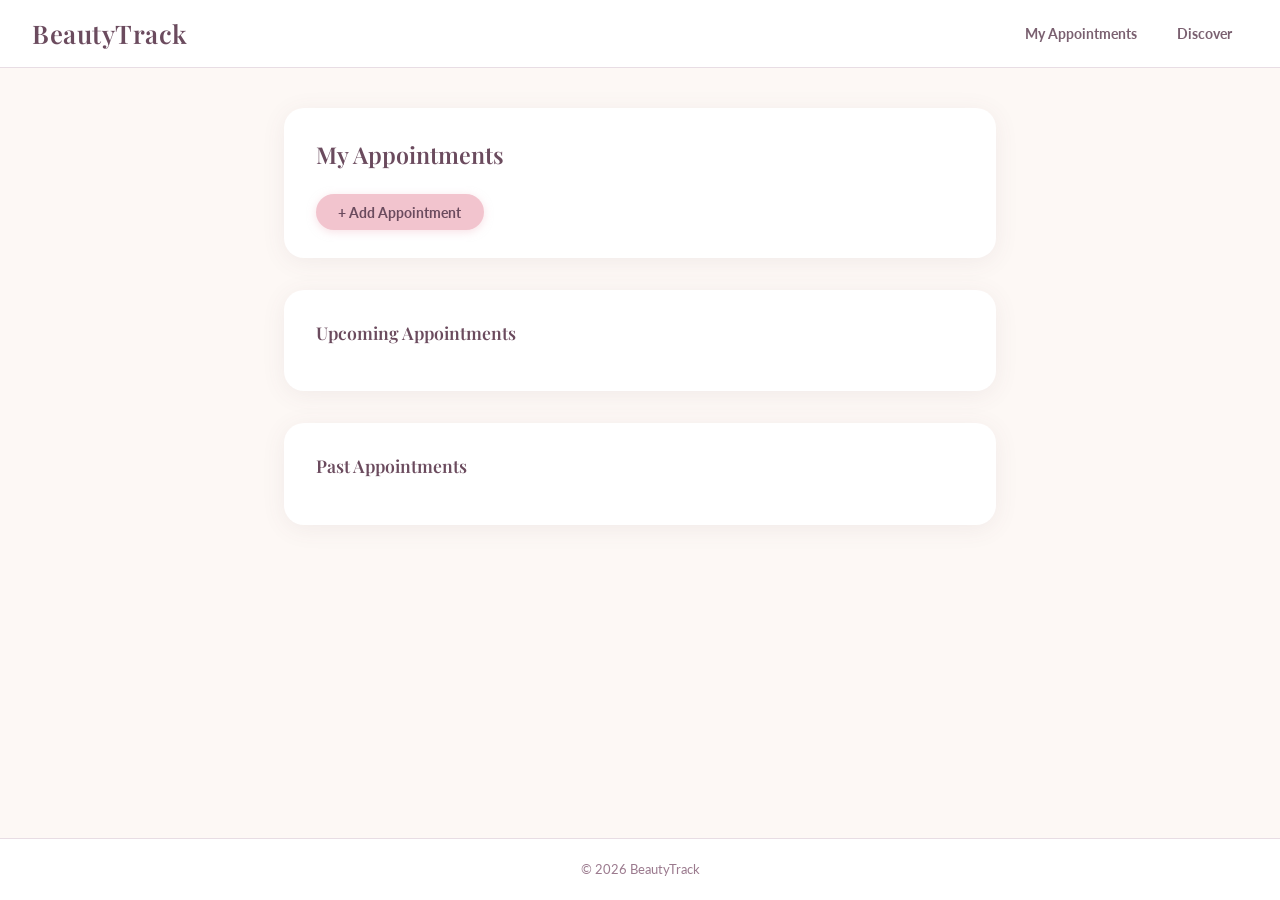
<file: index.html>
<!DOCTYPE html>
<html lang="en">
<head>
    <meta charset="UTF-8">
    <meta name="viewport" content="width=device-width, initial-scale=1.0">

    <title>BeautyTrack</title>

    <link rel="stylesheet" href="styles.css">
</head>

<body>

    <header>
        <h1>BeautyTrack</h1>

        <nav>
            <a href="index.html">My Appointments</a>
            <a href="discover.html">Discover</a>
        </nav>
    </header>


    <main>

        <section>
            <h2>My Appointments</h2>

            <button onclick="openForm()" id="add-appointment">+ Add Appointment</button>
        </section>
        <dialog id="formDialog">
            <h2>Whats your appointment</h2>
            
            <!-- The form tag with method="dialog" automatically closes the popup on submit -->
            <form method="dialog">
                <label for="name">Name:</label>
                <input type="text" id="name" required><br><br>

                <label for="event-date">Choose a Date:</label>
                <input type="date" id="event-date" name="event-date">

                <label for="appt-time">Choose an appointment time:</label>
                <input type="time" id="appt-time" name="appt-time" required>

                <label for="category">Category:</label>
                <select id="category" name="category">
                    <option value="">--Please choose a category--</option>
                    <option value="nails">Nails</option>
                    <option value="waxing">Waxing</option>
                    <option value="hair cut">Hair Cuts</option>
                </select>

                <label for="cost">Cost:</label>
                <input type="text" id="cost" required><br><br>

                <!-- Form Action Buttons -->
                <button type="button" onclick="submitForm()">Submit</button>
                <button type="button" onclick="closeForm()" id="close-btn">x</button>
            </form>
        </dialog>

        <section id="appointments">
            <h3>Upcoming Appointments</h3>

            <!-- Appointments will be added here with JavaScript -->

        </section>


        <section id="past-appointments">
            <h3>Past Appointments</h3>

            <!-- Past appointments will be added here with JavaScript -->

        </section>

    </main>


    <footer>
        <p>© 2026 BeautyTrack</p>
    </footer>


    <script src="script.js"></script>

</body>
</html>
</file>
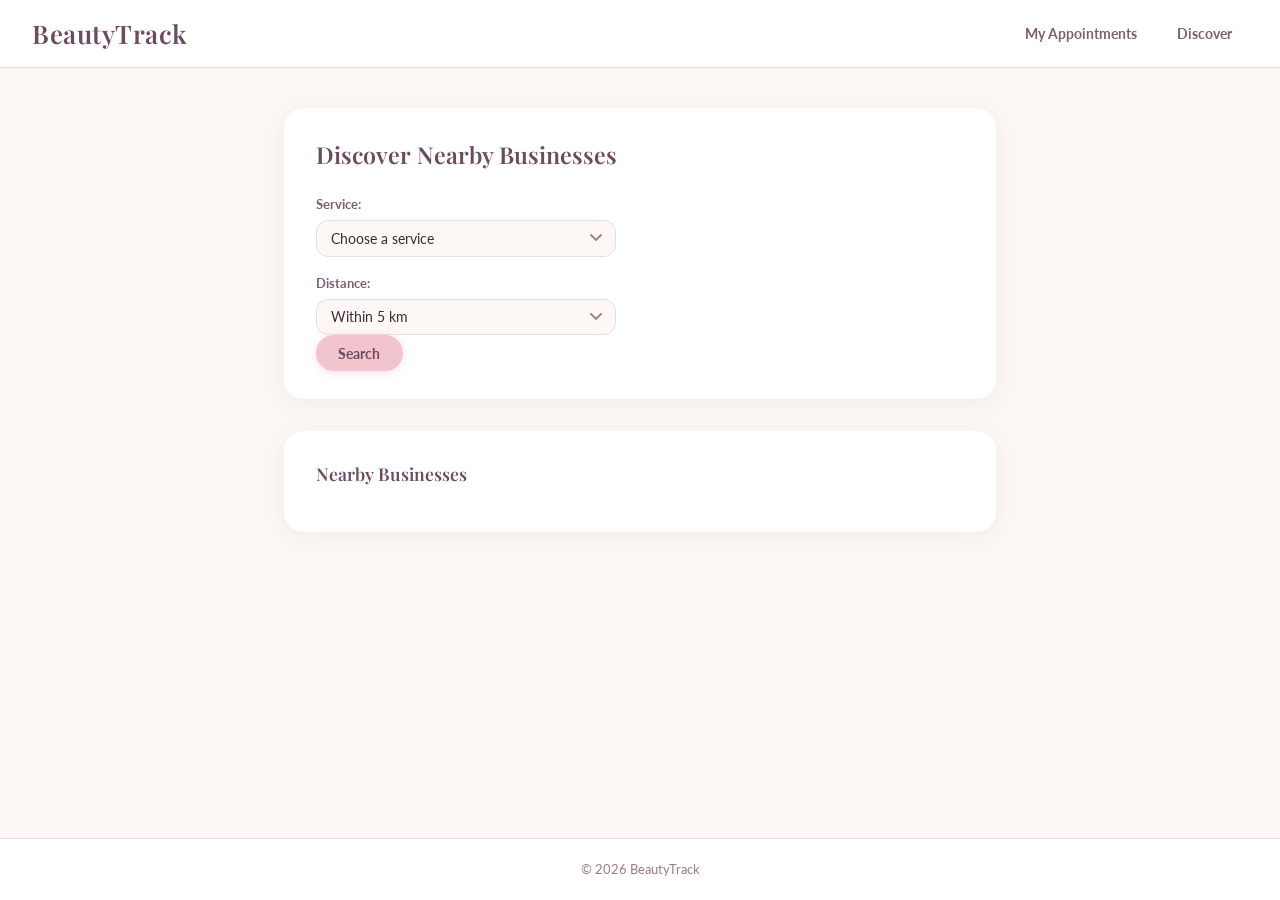
<file: discover.html>
<!DOCTYPE html>
<html lang="en">
<head>
    <meta charset="UTF-8">
    <meta name="viewport" content="width=device-width, initial-scale=1.0">

    <title>Discover - BeautyTrack</title>

    <link rel="stylesheet" href="styles.css">
</head>

<body>

    <header>
        <h1>BeautyTrack</h1>

        <nav>
            <a href="index.html">My Appointments</a>
            <a href="discover.html">Discover</a>
        </nav>
    </header>


    <main>

        <section>
            <h2>Discover Nearby Businesses</h2>

            <label for="service">Service:</label>

            <select id="service">
                <option value="">Choose a service</option>
                <option value="waxing">Waxing</option>
                <option value="nails">Nails</option>
            </select>


            <label for="distance">Distance:</label>

            <select id="distance">
                <option value="5">Within 5 km</option>
                <option value="10">Within 10 km</option>
                <option value="20">Within 20 km</option>
            </select>


            <button id="search-businesses">Search</button>
        </section>


        <section id="businesses">

            <h3>Nearby Businesses</h3>

            <!-- Businesses will be added here with JavaScript -->

        </section>

    </main>


    <footer>
        <p>© 2026 BeautyTrack</p>
    </footer>


    <script src="script.js"></script>

</body>
</html>
</file>
<file: styles.css>
@import url('https://fonts.googleapis.com/css2?family=Playfair+Display:wght@400;600&family=Lato:wght@300;400;700&display=swap');

:root {
  --ivory: #FDF8F5;
  --rose: #F2C4CE;
  --rose-deep: #E8A0B0;
  --lavender: #D4C5E2;
  --sage: #C8D8C8;
  --mauve: #6B4B5E;
  --mauve-mid: #9B7A8E;
  --mauve-light: #E8DDE4;
  --text: #3D2B38;
  --text-soft: #7A6070;
  --white: #FFFFFF;
  --radius-lg: 20px;
  --radius-md: 12px;
  --shadow: 0 4px 24px rgba(107, 75, 94, 0.08);
  --shadow-sm: 0 2px 10px rgba(107, 75, 94, 0.06);
}

*, *::before, *::after {
  box-sizing: border-box;
  margin: 0;
  padding: 0;
}

body {
  font-family: 'Lato', sans-serif;
  font-weight: 400;
  background-color: #FDF8F5;
  color: #3D2B38;
  line-height: 1.65;
  min-height: 100vh;
  display: flex;
  flex-direction: column;
}

header {
  background: #FFFFFF;
  border-bottom: 1px solid #E8DDE4;
  padding: 0 2rem;
  display: flex;
  align-items: center;
  justify-content: space-between;
  height: 68px;
  position: sticky;
  top: 0;
  z-index: 100;
}

header h1 {
  font-family: 'Playfair Display', serif;
  font-size: 1.6rem;
  font-weight: 600;
  color: #6B4B5E;
  letter-spacing: 0.02em;
}

nav {
  display: flex;
  gap: 0.5rem;
}

nav a {
  font-size: 0.875rem;
  font-weight: 700;
  color: #7A6070;
  text-decoration: none;
  padding: 0.45rem 1rem;
  border-radius: 50px;
  transition: background 0.2s, color 0.2s;
}

nav a:hover {
  background: #E8DDE4;
  color: #6B4B5E;
}

main {
  flex: 1;
  max-width: 760px;
  width: 100%;
  margin: 0 auto;
  padding: 2.5rem 1.5rem 4rem;
  display: flex;
  flex-direction: column;
  gap: 2rem;
}

section {
  background: #FFFFFF;
  border-radius: 20px;
  padding: 1.75rem 2rem;
  box-shadow: 0 4px 24px rgba(107, 75, 94, 0.08);
}

h2 {
  font-family: 'Playfair Display', serif;
  font-size: 1.45rem;
  font-weight: 600;
  color: #6B4B5E;
  margin-bottom: 1.25rem;
}

h3 {
  font-family: 'Playfair Display', serif;
  font-size: 1.1rem;
  font-weight: 600;
  color: #6B4B5E;
  margin-bottom: 1rem;
}

button {
  font-family: 'Lato', sans-serif;
  font-weight: 700;
  font-size: 0.875rem;
  cursor: pointer;
  border: none;
  border-radius: 50px;
  padding: 0.6rem 1.4rem;
  transition: transform 0.15s, box-shadow 0.15s, background 0.2s;
}

button:active {
  transform: scale(0.97);
}

#add-appointment,
#search-businesses {
  background: #F2C4CE;
  color: #6B4B5E;
  box-shadow: 0 2px 8px rgba(242, 196, 206, 0.5);
}

#add-appointment:hover,
#search-businesses:hover {
  background: #E8A0B0;
  box-shadow: 0 4px 14px rgba(232, 160, 176, 0.5);
}

label {
  font-size: 0.8rem;
  font-weight: 700;
  color: #7A6070;
  display: block;
  margin-bottom: 0.3rem;
  margin-top: 1rem;
}

label:first-of-type {
  margin-top: 0;
}

select {
  font-family: 'Lato', sans-serif;
  font-size: 0.9rem;
  color: #3D2B38;
  background-color: #FDF8F5;
  border: 1.5px solid #E8DDE4;
  border-radius: 12px;
  padding: 0.55rem 2.2rem 0.55rem 0.85rem;
  appearance: none;
  -webkit-appearance: none;
  background-image: url("data:image/svg+xml,%3Csvg xmlns='http://www.w3.org/2000/svg' width='12' height='8' viewBox='0 0 12 8'%3E%3Cpath d='M1 1l5 5 5-5' stroke='%239B7A8E' stroke-width='1.8' fill='none' stroke-linecap='round'/%3E%3C/svg%3E");
  background-repeat: no-repeat;
  background-position: right 0.8rem center;
  width: 100%;
  max-width: 300px;
  display: block;
  cursor: pointer;
}

select:focus {
  outline: none;
  border-color: #E8A0B0;
  box-shadow: 0 0 0 3px rgba(242, 196, 206, 0.35);
}

.appointment-card {
  background: #FDF8F5;
  border-left: 3px solid #E8A0B0;
  border-radius: 12px;
  padding: 1rem 1.2rem;
  margin-bottom: 0.75rem;
  box-shadow: 0 2px 10px rgba(107, 75, 94, 0.06);
  display: flex;
  justify-content: space-between;
  align-items: flex-start;
  gap: 1rem;
}

.appointment-card:last-child {
  margin-bottom: 0;
}

.appointment-card .info {
  flex: 1;
}

.appointment-card .info strong {
  display: block;
  font-size: 0.95rem;
  color: #3D2B38;
  margin-bottom: 0.2rem;
}

.appointment-card .info span {
  font-size: 0.82rem;
  color: #7A6070;
}

.appointment-card .actions {
  display: flex;
  gap: 0.4rem;
  flex-shrink: 0;
}

.appointment-card .actions button {
  font-size: 0.78rem;
  padding: 0.35rem 0.85rem;
  background: #E8DDE4;
  color: #6B4B5E;
  box-shadow: none;
}

.appointment-card .actions button:hover {
  background: #D4C5E2;
}

.appointment-card .actions button.danger {
  background: #FFE8ED;
  color: #C0647A;
}

.appointment-card .actions button.danger:hover {
  background: #FFD0DA;
}

#past-appointments .appointment-card {
  border-left-color: #C8D8C8;
  opacity: 0.8;
}

.business-card {
  background: #FDF8F5;
  border-radius: 12px;
  padding: 1.1rem 1.3rem;
  margin-bottom: 0.75rem;
  box-shadow: 0 2px 10px rgba(107, 75, 94, 0.06);
  display: flex;
  align-items: center;
  gap: 1.1rem;
  transition: box-shadow 0.2s;
}

.business-card:hover {
  box-shadow: 0 6px 24px rgba(107, 75, 94, 0.12);
}

.business-card:last-child {
  margin-bottom: 0;
}

.business-card .avatar {
  width: 46px;
  height: 46px;
  border-radius: 50%;
  background: linear-gradient(135deg, #F2C4CE, #D4C5E2);
  display: flex;
  align-items: center;
  justify-content: center;
  font-size: 1.2rem;
  flex-shrink: 0;
}

.business-card .details {
  flex: 1;
}

.business-card .details strong {
  display: block;
  font-size: 0.95rem;
  color: #3D2B38;
  margin-bottom: 0.15rem;
}

.business-card .details span {
  font-size: 0.82rem;
  color: #7A6070;
}

.business-card .book-btn {
  background: #F2C4CE;
  color: #6B4B5E;
  font-size: 0.8rem;
  padding: 0.4rem 1rem;
  box-shadow: none;
  flex-shrink: 0;
}

.business-card .book-btn:hover {
  background: #E8A0B0;
}

.tag {
  display: inline-block;
  font-size: 0.72rem;
  font-weight: 700;
  padding: 0.2rem 0.65rem;
  border-radius: 50px;
  background: #D4C5E2;
  color: #6B4B5E;
  margin-left: 0.4rem;
  vertical-align: middle;
}

/* Dialog */
dialog {
  border: none;
  border-radius: 24px;
  padding: 2.25rem 2rem 2rem;
  width: min(92vw, 420px);
  background: #FFFFFF;
  box-shadow: 0 20px 60px rgba(107, 75, 94, 0.2);
  position: fixed;
  top: 50%;
  left: 50%;
  transform: translate(-50%, -50%);
  margin: 0;
  animation: popIn 0.22s ease;
}

@keyframes popIn {
  from { opacity: 0; transform: translate(-50%, -48%) scale(0.96); }
  to   { opacity: 1; transform: translate(-50%, -50%) scale(1); }
}

dialog::backdrop {
  background: rgba(107, 75, 94, 0.2);
  backdrop-filter: blur(4px);
  -webkit-backdrop-filter: blur(4px);
}

dialog[open] {
  display: flex;
  flex-direction: column;
}

dialog h2 {
  font-family: 'Playfair Display', serif;
  font-size: 1.25rem;
  color: #6B4B5E;
  margin-bottom: 1.25rem;
  text-align: center;
}

dialog label {
  margin-top: 1rem;
  font-size: 0.78rem;
  font-weight: 700;
  color: #7A6070;
  display: block;
}

dialog label:first-of-type {
  margin-top: 0;
}

dialog input[type="text"],
dialog input[type="date"] {
  font-family: 'Lato', sans-serif;
  font-size: 0.9rem;
  color: #3D2B38;
  background: #FDF8F5;
  border: 1.5px solid #E8DDE4;
  border-radius: 12px;
  padding: 0.55rem 0.85rem;
  width: 100%;
  display: block;
  margin-top: 0.3rem;
}

dialog input[type="text"]:focus,
dialog input[type="date"]:focus {
  outline: none;
  border-color: #E8A0B0;
  box-shadow: 0 0 0 3px rgba(242, 196, 206, 0.35);
}

dialog select {
  margin-top: 0.3rem;
  max-width: 100%;
  width: 100%;
}

dialog br {
  display: none;
}

dialog form {
  display: flex;
  flex-direction: column;
}

dialog form button[type="submit"] {
  margin-top: 1.6rem;
  width: 100%;
  padding: 0.7rem;
  font-size: 0.9rem;
  background: linear-gradient(135deg, #F2C4CE, #D4C5E2);
  color: #6B4B5E;
  border-radius: 50px;
  box-shadow: 0 4px 14px rgba(212, 197, 226, 0.5);
}

dialog form button[type="submit"]:hover {
  background: linear-gradient(135deg, #E8A0B0, #C4B0D8);
}

#close-btn {
  position: absolute;
  top: 0.9rem;
  right: 1rem;
  width: 30px;
  height: 30px;
  padding: 0;
  font-size: 1rem;
  line-height: 1;
  background: #E8DDE4;
  color: #6B4B5E;
  border-radius: 50%;
  box-shadow: none;
  display: flex;
  align-items: center;
  justify-content: center;
}

#close-btn:hover {
  background: #D4C5E2;
}

footer {
  text-align: center;
  padding: 1.25rem 1rem;
  font-size: 0.8rem;
  color: #9B7A8E;
  border-top: 1px solid #E8DDE4;
  background: #FFFFFF;
}

@media (max-width: 600px) {
  header { padding: 0 1rem; }
  header h1 { font-size: 1.3rem; }
  nav a { padding: 0.4rem 0.7rem; font-size: 0.8rem; }
  main { padding: 1.5rem 1rem 3rem; }
  section { padding: 1.4rem 1.25rem; }
  .appointment-card { flex-direction: column; }
  .appointment-card .actions { align-self: flex-end; }
}

@media (prefers-reduced-motion: reduce) {
  *, *::before, *::after { transition: none !important; }
}
</file>
